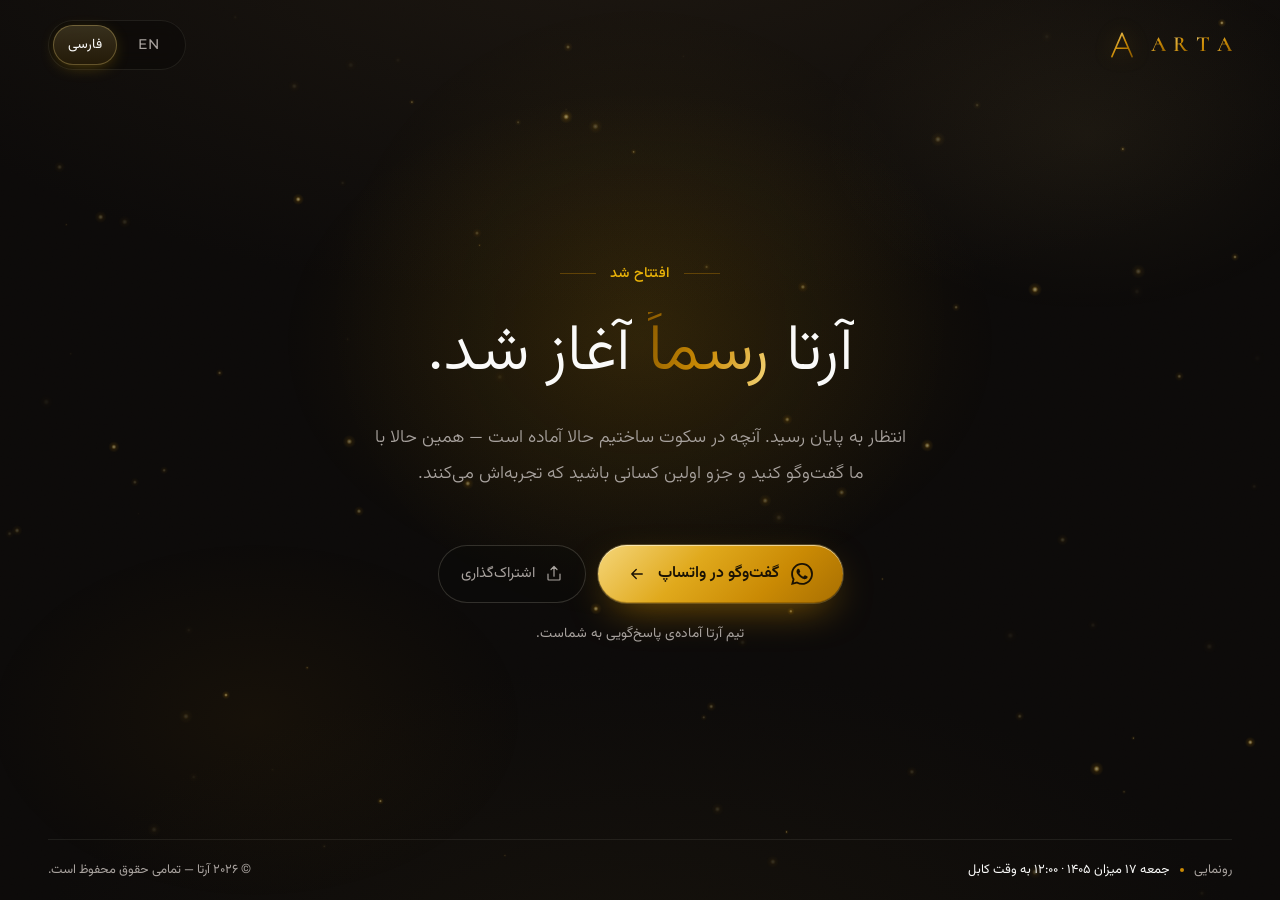
<file: index.html>
<!doctype html>
<html lang="fa" dir="rtl">
<head>
  <meta charset="utf-8">
  <meta name="viewport" content="width=device-width, initial-scale=1, viewport-fit=cover">
  <title>آرتا · به‌زودی</title>
  <meta name="description" content="آرتا به‌زودی رونمایی می‌کند. چیزی در حال شکل‌گرفتن است — اولین نفری باشید که خبردار می‌شود.">
  <meta name="theme-color" content="#0C0A09">
  <meta name="color-scheme" content="only dark">
  <meta name="supported-color-schemes" content="dark">
  <meta name="darkreader-lock">

  <meta property="og:type" content="website">
  <meta property="og:site_name" content="Arta">
  <meta property="og:title" content="آرتا · به‌زودی | Arta · Coming Soon">
  <meta property="og:description" content="چیزی در حال شکل‌گرفتن است. Something remarkable is taking shape.">
  <meta property="og:locale" content="fa_IR">
  <meta property="og:locale:alternate" content="en_US">
  <meta name="twitter:card" content="summary">
  <meta name="twitter:title" content="Arta · Coming Soon">
  <meta name="twitter:description" content="Something remarkable is taking shape.">

  <link rel="icon" type="image/svg+xml" href="data:image/svg+xml,%3Csvg xmlns='http://www.w3.org/2000/svg' viewBox='0 0 64 64'%3E %3Cdefs%3E %3ClinearGradient id='g' x1='0' y1='0' x2='1' y2='1'%3E %3Cstop offset='0' stop-color='#F5D67A'/%3E %3Cstop offset='.5' stop-color='#CA8A04'/%3E %3Cstop offset='1' stop-color='#8A5A00'/%3E %3C/linearGradient%3E %3C/defs%3E %3Crect width='64' height='64' rx='14' fill='#0C0A09'/%3E %3Crect x='1' y='1' width='62' height='62' rx='13' fill='none' stroke='url%28#g%29' stroke-opacity='.35' stroke-width='1.5'/%3E %3Cpath d='M32 13 L49 51 M32 13 L15 51 M22.5 37 H41.5' fill='none' stroke='url%28#g%29' stroke-width='3.5' stroke-linecap='round' stroke-linejoin='round'/%3E %3C/svg%3E">

  <link rel="preconnect" href="https://fonts.googleapis.com">
  <link rel="preconnect" href="https://fonts.gstatic.com" crossorigin>
  <link rel="stylesheet" href="https://fonts.googleapis.com/css2?family=Cormorant:wght@400;500;600&family=Montserrat:wght@300;400;500;600&family=Vazirmatn:wght@200;300;400;500;600&display=swap">
  <link rel="stylesheet" href="style.css">

  <script>
    // Runs before first paint: enable JS-only states and apply the saved language.
    (function () {
      var d = document.documentElement, lang = 'fa';
      d.classList.add('js');
      try {
        var q = new URLSearchParams(location.search).get('lang');
        lang = q === 'en' || q === 'fa' ? q : (localStorage.getItem('arta-lang') || 'fa');
      } catch (e) {}
      if (lang === 'en') { d.lang = 'en'; d.dir = 'ltr'; }
      // Failsafe: never leave the curtain closed if script.js can't load.
      setTimeout(function () { d.classList.add('is-ready', 'is-settled'); }, 4500);
    })();
  </script>
  <script src="script.js" defer></script>
</head>
<body>
  <!-- Intro curtain -->
  <div class="curtain" aria-hidden="true">
    <div class="curtain__half curtain__half--top"></div>
    <div class="curtain__half curtain__half--bottom"></div>
    <div class="curtain__line"></div>
  </div>

  <!-- Ambient layers -->
  <canvas class="dust" aria-hidden="true"></canvas>
  <div class="aura" aria-hidden="true"></div>
  <div class="glow" aria-hidden="true"></div>
  <div class="grain" aria-hidden="true"></div>
  <div class="flash" aria-hidden="true"></div>
  <div class="cursor" aria-hidden="true"></div>

  <div class="page">
    <header class="topbar">
      <div class="brand" aria-label="Arta" role="img">
        <svg class="brand__mark" viewBox="0 0 64 64" aria-hidden="true">
          <defs>
            <linearGradient id="brandGold" x1="0" y1="0" x2="1" y2="1">
              <stop offset="0" stop-color="#F5D67A"/>
              <stop offset=".5" stop-color="#CA8A04"/>
              <stop offset="1" stop-color="#8A5A00"/>
            </linearGradient>
          </defs>
          <path pathLength="100" d="M32 10 L51 54 M32 10 L13 54 M21.5 38 H42.5" fill="none" stroke="url(#brandGold)" stroke-width="3" stroke-linecap="round" stroke-linejoin="round"/>
        </svg>
        <span class="brand__word" aria-hidden="true"><span style="--i:0">A</span><span style="--i:1">R</span><span style="--i:2">T</span><span style="--i:3">A</span></span>
      </div>

      <div class="lang" role="group" aria-label="Language / زبان" dir="ltr">
        <span class="lang__pill" aria-hidden="true"></span>
        <button type="button" class="lang__btn" data-lang="fa" lang="fa" aria-pressed="true">فارسی</button>
        <button type="button" class="lang__btn" data-lang="en" lang="en" aria-pressed="false">EN</button>
      </div>
    </header>

    <main class="hero">
      <p class="eyebrow" data-reveal data-swap style="--d:0">
        <span class="eyebrow__line" aria-hidden="true"></span>
        <span data-i18n="eyebrow">به‌زودی</span>
        <span class="eyebrow__line" aria-hidden="true"></span>
      </p>

      <h1 class="title" data-i18n="title">چیزی در حال شکل‌گرفتن است.</h1>

      <p class="lede" data-i18n="lede" data-reveal data-swap style="--d:3">
        ماه‌ها در سکوت ساختیم؛ با دقتی که فقط وقتی ببینیدش، معنایش را می‌فهمید. آرتا به‌زودی پرده برمی‌دارد — و می‌خواهیم شما جزو اولین‌ها باشید.
      </p>

      <section class="countdown" aria-labelledby="cd-caption" data-reveal data-swap style="--d:4">
        <p class="countdown__caption" id="cd-caption">
          <span class="pulse" aria-hidden="true"></span>
          <span data-i18n="caption">تا لحظه‌ی رونمایی</span>
        </p>

        <div class="countdown__grid">
          <div class="unit" data-unit="days" style="--i:0">
            <svg class="unit__ring" aria-hidden="true"><rect pathLength="100" x="0" y="0" width="100%" height="100%" rx="20" ry="20"/></svg>
            <span class="unit__spot" aria-hidden="true"></span>
            <span class="unit__value" aria-hidden="true">۱۰</span>
            <span class="unit__label" data-i18n="days">روز</span>
          </div>
          <div class="unit" data-unit="hours" style="--i:1">
            <svg class="unit__ring" aria-hidden="true"><rect pathLength="100" x="0" y="0" width="100%" height="100%" rx="20" ry="20"/></svg>
            <span class="unit__spot" aria-hidden="true"></span>
            <span class="unit__value" aria-hidden="true">۰۰</span>
            <span class="unit__label" data-i18n="hours">ساعت</span>
          </div>
          <div class="unit" data-unit="minutes" style="--i:2">
            <svg class="unit__ring" aria-hidden="true"><rect pathLength="100" x="0" y="0" width="100%" height="100%" rx="20" ry="20"/></svg>
            <span class="unit__spot" aria-hidden="true"></span>
            <span class="unit__value" aria-hidden="true">۰۰</span>
            <span class="unit__label" data-i18n="minutes">دقیقه</span>
          </div>
          <div class="unit" data-unit="seconds" style="--i:3">
            <svg class="unit__ring" aria-hidden="true"><rect pathLength="100" x="0" y="0" width="100%" height="100%" rx="20" ry="20"/></svg>
            <span class="unit__spot" aria-hidden="true"></span>
            <span class="unit__value" aria-hidden="true">۰۰</span>
            <span class="unit__label" data-i18n="seconds">ثانیه</span>
          </div>
        </div>

        <p class="sr-only" id="cd-summary" aria-live="polite"></p>

        <div class="journey">
          <div class="journey__meta">
            <span data-i18n="journey">مسیر تا افتتاح</span>
            <span class="journey__pct" data-journey-pct>—</span>
          </div>
          <div class="journey__track" aria-hidden="true">
            <div class="journey__fill"></div>
            <span class="journey__head"></span>
          </div>
        </div>
      </section>

      <div class="actions" data-reveal data-swap style="--d:5">
        <a class="cta" data-cta data-magnetic href="https://wa.me/93728000690" target="_blank" rel="noopener">
          <span class="cta__shine" aria-hidden="true"></span>
          <span class="cta__inner">
            <svg class="cta__icon" viewBox="0 0 24 24" aria-hidden="true"><path fill="currentColor" d="M17.472 14.382c-.297-.149-1.758-.867-2.03-.967-.273-.099-.471-.148-.67.15-.197.297-.767.966-.94 1.164-.173.199-.347.223-.644.075-.297-.15-1.255-.463-2.39-1.475-.883-.788-1.48-1.761-1.653-2.059-.173-.297-.018-.458.13-.606.134-.133.298-.347.446-.52.149-.174.198-.298.298-.497.099-.198.05-.371-.025-.52-.075-.149-.669-1.612-.916-2.207-.242-.579-.487-.5-.669-.51-.173-.008-.371-.01-.57-.01-.198 0-.52.074-.792.372-.272.297-1.04 1.016-1.04 2.479 0 1.462 1.065 2.875 1.213 3.074.149.198 2.096 3.2 5.077 4.487.709.306 1.262.489 1.694.625.712.227 1.36.195 1.871.118.571-.085 1.758-.719 2.006-1.413.248-.694.248-1.289.173-1.413-.074-.124-.272-.198-.57-.347m-5.421 7.403h-.004a9.87 9.87 0 0 1-5.031-1.378l-.361-.214-3.741.982.998-3.648-.235-.374a9.86 9.86 0 0 1-1.51-5.26c.001-5.45 4.436-9.884 9.888-9.884 2.64 0 5.122 1.03 6.988 2.898a9.825 9.825 0 0 1 2.893 6.994c-.003 5.45-4.437 9.884-9.885 9.884m8.413-18.297A11.815 11.815 0 0 0 12.05 0C5.495 0 .16 5.335.157 11.892c0 2.096.547 4.142 1.588 5.945L.057 24l6.305-1.654a11.882 11.882 0 0 0 5.683 1.448h.005c6.554 0 11.89-5.335 11.893-11.893a11.821 11.821 0 0 0-3.48-8.413z"/></svg>
            <span class="cta__label" data-i18n="cta">وقتی تمام شد، خبرم کن</span>
            <svg class="cta__arrow" viewBox="0 0 24 24" aria-hidden="true"><path d="M5 12h14M13 6l6 6-6 6" fill="none" stroke="currentColor" stroke-width="1.8" stroke-linecap="round" stroke-linejoin="round"/></svg>
          </span>
        </a>

        <button class="ghost" type="button" data-share data-magnetic>
          <svg viewBox="0 0 24 24" aria-hidden="true"><path d="M4 12v7a1 1 0 0 0 1 1h14a1 1 0 0 0 1-1v-7M16 6l-4-4-4 4M12 2v13" fill="none" stroke="currentColor" stroke-width="1.6" stroke-linecap="round" stroke-linejoin="round"/></svg>
          <span data-i18n="share">اشتراک‌گذاری</span>
        </button>
      </div>

      <p class="hint" data-i18n="hint" data-reveal data-swap style="--d:6">بدون ثبت‌نام — فقط یک پیام در واتساپ، و اولین نفری خواهید بود که خبردار می‌شود.</p>
    </main>

    <footer class="footer" data-reveal data-swap style="--d:7">
      <p class="footer__date">
        <span data-i18n="unveil">رونمایی</span>
        <span class="footer__dot" aria-hidden="true"></span>
        <time datetime="2026-10-09T12:00:00+04:30" data-launch-date>جمعه ۱۷ میزان ۱۴۰۵ · ۱۲:۰۰ به وقت کابل</time>
      </p>
      <p class="footer__rights" data-i18n="rights">© ۲۰۲۶ آرتا — تمامی حقوق محفوظ است.</p>
    </footer>
  </div>

  <div class="toast" role="status" aria-live="polite"></div>

  <noscript>
    <style>.curtain,.dust,.cursor{display:none}</style>
  </noscript>
</body>
</html>
</file>
<file: style.css>
/* ==========================================================================
   Arta — Coming Soon
   ========================================================================== */

:root {
  /* Color */
  --bg: #0C0A09;
  --bg-2: #110F0D;
  --surface: rgba(255, 250, 240, 0.035);
  --surface-hover: rgba(255, 250, 240, 0.06);
  --text: #FAFAF9;
  --muted: #A8A29E;
  --border: rgba(255, 245, 225, 0.08);
  --border-strong: rgba(255, 245, 225, 0.16);
  --gold: #CA8A04;
  --gold-bright: #EAB308;
  --gold-soft: #F5D67A;
  --gold-deep: #8A5A00;
  --gold-grad: linear-gradient(110deg, #8A5A00 0%, #CA8A04 22%, #F5D67A 45%, #FFF1C2 50%, #F5D67A 55%, #CA8A04 78%, #8A5A00 100%);
  --on-gold: #1A1204;

  /* Type */
  --font-fa: 'Vazirmatn', system-ui, -apple-system, 'Segoe UI', Tahoma, sans-serif;
  --font-en: 'Montserrat', system-ui, -apple-system, 'Segoe UI', sans-serif;
  --font-display-en: 'Cormorant', 'Cormorant Garamond', Georgia, serif;
  --font-body: var(--font-fa);
  --font-display: var(--font-fa);
  --font-digits: var(--font-fa);

  /* Motion */
  --ease-out: cubic-bezier(0.16, 1, 0.3, 1);
  --ease-in-out: cubic-bezier(0.65, 0, 0.35, 1);
  --ease-back: cubic-bezier(0.34, 1.56, 0.64, 1);
  --intro: 1100ms;           /* when the curtain has opened */
  --stagger: 90ms;

  /* Shape */
  --radius: 20px;
  --gap: clamp(0.5rem, 2.2vw, 1.25rem);
  --gutter: clamp(16px, 4.5vw, 48px);

  /* The page is already dark: stop browsers (Samsung Internet, Chrome auto-dark)
     from re-colouring it, which turns the gold into a muddy red. */
  color-scheme: only dark;
}

@media (prefers-color-scheme: dark) {
  :root { color-scheme: only dark; }
}

html[lang="en"] {
  --font-body: var(--font-en);
  --font-display: var(--font-display-en);
  --font-digits: var(--font-display-en);
}

/* ---------- Base ---------- */

*,
*::before,
*::after { box-sizing: border-box; }

html {
  -webkit-text-size-adjust: 100%;
  text-size-adjust: 100%;
}

body {
  margin: 0;
  min-height: 100vh;
  min-height: 100dvh;
  background:
    radial-gradient(120% 80% at 50% -10%, #1d1710 0%, transparent 55%),
    radial-gradient(80% 60% at 50% 110%, #15110b 0%, transparent 60%),
    var(--bg);
  color: var(--text);
  font-family: var(--font-body);
  font-size: 1rem;
  line-height: 1.6;
  -webkit-font-smoothing: antialiased;
  -moz-osx-font-smoothing: grayscale;
  overflow-x: hidden;
}

::selection { background: rgba(202, 138, 4, 0.35); color: #fff; }

button { font: inherit; color: inherit; }

:focus-visible {
  outline: 2px solid var(--gold-bright);
  outline-offset: 4px;
  border-radius: 12px;
}

.sr-only {
  position: absolute !important;
  width: 1px; height: 1px;
  padding: 0; margin: -1px;
  overflow: hidden; clip: rect(0 0 0 0);
  white-space: nowrap; border: 0;
}

/* ---------- Ambient layers ---------- */

.dust,
.aura,
.glow,
.grain,
.flash {
  position: fixed;
  inset: 0;
  pointer-events: none;
}

.dust { z-index: 0; width: 100%; height: 100%; }

.aura {
  z-index: 0;
  background:
    radial-gradient(40vmax 28vmax at 50% 38%, rgba(202, 138, 4, 0.11), transparent 70%),
    radial-gradient(30vmax 20vmax at 20% 80%, rgba(138, 90, 0, 0.08), transparent 70%),
    radial-gradient(30vmax 20vmax at 85% 15%, rgba(245, 214, 122, 0.05), transparent 70%);
  animation: aura-breathe 12s var(--ease-in-out) infinite alternate;
}

@keyframes aura-breathe {
  from { opacity: 0.75; transform: scale(1); }
  to   { opacity: 1;    transform: scale(1.06); }
}

.glow {
  z-index: 1;
  background: radial-gradient(520px circle at var(--mx, 50%) var(--my, 35%), rgba(234, 179, 8, 0.075), transparent 60%);
  opacity: 0;
  transition: opacity 800ms var(--ease-out);
}
.has-pointer .glow { opacity: 1; }

.grain {
  z-index: 2;
  opacity: 0.07;
  mix-blend-mode: overlay;
  background-image: url("data:image/svg+xml,%3Csvg xmlns='http://www.w3.org/2000/svg' width='180' height='180'%3E%3Cfilter id='n'%3E%3CfeTurbulence type='fractalNoise' baseFrequency='.85' numOctaves='3' stitchTiles='stitch'/%3E%3C/filter%3E%3Crect width='100%25' height='100%25' filter='url(%23n)'/%3E%3C/svg%3E");
}

.flash {
  z-index: 3;
  opacity: 0;
  background: radial-gradient(circle at 50% 45%, rgba(255, 236, 170, 0.55), rgba(202, 138, 4, 0.18) 30%, transparent 65%);
}

/* ---------- Custom cursor (fine pointers only) ---------- */

.cursor {
  position: fixed;
  top: 0;
  left: 0;
  z-index: 90;
  width: 36px;
  height: 36px;
  margin: -18px 0 0 -18px;
  border: 1px solid rgba(245, 214, 122, 0.55);
  border-radius: 50%;
  pointer-events: none;
  opacity: 0;
  transform: translate3d(var(--cx, -100px), var(--cy, -100px), 0) scale(var(--cs, 1));
  transition: opacity 300ms ease, background-color 300ms ease, border-color 300ms ease;
}
.has-cursor .cursor { opacity: 1; }
.has-cursor .cursor.is-hover {
  background-color: rgba(234, 179, 8, 0.08);
  border-color: rgba(245, 214, 122, 0.9);
}
.has-cursor .cursor.is-down { background-color: rgba(234, 179, 8, 0.18); }
.cursor.is-hidden { opacity: 0 !important; }

/* ---------- Intro curtain ---------- */

.curtain {
  position: fixed;
  inset: 0;
  z-index: 100;
  pointer-events: none;
}
.curtain__half {
  position: absolute;
  left: 0;
  right: 0;
  height: 50.5%;
  background: var(--bg);
}
.curtain__half--top { top: 0; }
.curtain__half--bottom { bottom: 0; }
.curtain__line {
  position: absolute;
  top: 50%;
  left: 0;
  right: 0;
  height: 1px;
  margin-top: -0.5px;
  background: linear-gradient(90deg, transparent, var(--gold) 20%, var(--gold-soft) 50%, var(--gold) 80%, transparent);
  box-shadow: 0 0 24px 2px rgba(234, 179, 8, 0.45);
  transform: scaleX(0);
}

.is-ready .curtain__line { animation: curtain-line 1500ms var(--ease-in-out) forwards; }
.is-ready .curtain__half--top { animation: curtain-top 1000ms 550ms var(--ease-in-out) forwards; }
.is-ready .curtain__half--bottom { animation: curtain-bottom 1000ms 550ms var(--ease-in-out) forwards; }
.is-ready .curtain { animation: curtain-done 1ms 1700ms forwards; }

@keyframes curtain-line {
  0%   { transform: scaleX(0); opacity: 1; }
  40%  { transform: scaleX(1); opacity: 1; }
  100% { transform: scaleX(1); opacity: 0; }
}
@keyframes curtain-top { to { transform: translateY(-100%); } }
@keyframes curtain-bottom { to { transform: translateY(100%); } }
@keyframes curtain-done { to { visibility: hidden; } }

/* ---------- Layout ---------- */

.page {
  position: relative;
  z-index: 5;
  display: grid;
  grid-template-rows: auto 1fr auto;
  min-height: 100vh;
  min-height: 100dvh;
  padding:
    max(20px, env(safe-area-inset-top)) max(var(--gutter), env(safe-area-inset-right))
    max(20px, env(safe-area-inset-bottom)) max(var(--gutter), env(safe-area-inset-left));
}

/* ---------- Reveal choreography ---------- */

.js [data-reveal] { opacity: 0; }
.js.is-ready [data-reveal] {
  animation: reveal 1000ms var(--ease-out) forwards;
  animation-delay: calc(var(--intro) + var(--d, 0) * var(--stagger));
}

@keyframes reveal {
  from { opacity: 0; transform: translateY(18px); filter: blur(6px); }
  to   { opacity: 1; transform: none;             filter: blur(0); }
}

/* Language cross-fade */
[data-swap] { transition: opacity 220ms ease, filter 220ms ease, translate 220ms ease; }
[data-swap].is-swapping { opacity: 0; filter: blur(4px); translate: 0 6px; }

/* After the intro, drop the one-shot animations so transitions (language swap) run smoothly */
.js.is-settled [data-reveal],
.js.is-settled .lang { animation: none; opacity: 1; }
.js.is-settled [data-reveal].is-swapping { opacity: 0; }

/* ---------- Top bar ---------- */

.topbar {
  display: flex;
  align-items: center;
  justify-content: space-between;
  gap: 16px;
}

.brand {
  display: inline-flex;
  align-items: center;
  gap: 12px;
  direction: ltr;
  user-select: none;
}

.brand__mark {
  width: 34px;
  height: 34px;
  overflow: visible;
  filter: drop-shadow(0 0 10px rgba(234, 179, 8, 0.25));
}
.brand__mark path { stroke-dasharray: 100; stroke-dashoffset: 0; }
.js .brand__mark path { stroke-dashoffset: 100; }
.js.is-ready .brand__mark path {
  animation: draw 1600ms calc(var(--intro) - 300ms) var(--ease-in-out) forwards;
}
@keyframes draw { to { stroke-dashoffset: 0; } }

.brand__word {
  display: inline-flex;
  gap: 0.34em;
  font-family: var(--font-display-en);
  font-size: 1.35rem;
  font-weight: 600;
  line-height: 1;
  letter-spacing: 0;
}
.brand__word span {
  display: inline-block;
  background: var(--gold-grad);
  background-size: 300% 100%;
  background-position: 100% 0;
  -webkit-background-clip: text;
  background-clip: text;
  color: transparent;
  transition: background-position 1200ms var(--ease-out);
}
.js .brand__word span { opacity: 0; transform: translateY(60%); }
.js.is-ready .brand__word span {
  animation: letter-in 900ms var(--ease-out) forwards;
  animation-delay: calc(var(--intro) + var(--i) * 80ms);
}
@keyframes letter-in {
  from { opacity: 0; transform: translateY(60%); filter: blur(4px); }
  to   { opacity: 1; transform: none; filter: blur(0); }
}
.brand:hover .brand__word span { background-position: 0 0; }

/* Language switch */
.lang {
  position: relative;
  display: inline-grid;
  grid-template-columns: 1fr 1fr;
  padding: 4px;
  border: 1px solid var(--border);
  border-radius: 999px;
  background: rgba(12, 10, 9, 0.55);
  backdrop-filter: blur(10px);
  -webkit-backdrop-filter: blur(10px);
}
.js .lang { opacity: 0; }
.js.is-ready .lang { animation: reveal 900ms calc(var(--intro) + 200ms) var(--ease-out) forwards; }

.lang__pill {
  position: absolute;
  top: 4px;
  bottom: 4px;
  left: 4px;
  width: calc(50% - 4px);
  border-radius: 999px;
  background: linear-gradient(180deg, rgba(245, 214, 122, 0.18), rgba(202, 138, 4, 0.12));
  box-shadow: inset 0 0 0 1px rgba(245, 214, 122, 0.3), 0 4px 18px -6px rgba(234, 179, 8, 0.45);
  transition: transform 500ms var(--ease-back);
}
html[lang="en"] .lang__pill { transform: translateX(100%); }

.lang__btn {
  position: relative;
  min-width: 64px;
  min-height: 40px;
  padding: 0 14px;
  border: 0;
  border-radius: 999px;
  background: none;
  color: var(--muted);
  font-size: 0.85rem;
  cursor: pointer;
  transition: color 250ms ease;
}
.lang__btn[lang="fa"] { font-family: var(--font-fa); }
.lang__btn[lang="en"] { font-family: var(--font-en); font-weight: 500; letter-spacing: 0.08em; }
.lang__btn:hover,
.lang__btn[aria-pressed="true"] { color: var(--text); }

/* ---------- Hero ---------- */

.hero {
  display: flex;
  flex-direction: column;
  align-items: center;
  justify-content: center;
  width: 100%;
  max-width: 900px;
  margin: 0 auto;
  padding: clamp(32px, 7vh, 72px) 0;
  text-align: center;
}

.eyebrow {
  display: inline-flex;
  align-items: center;
  gap: 14px;
  margin: 0 0 clamp(18px, 3vh, 28px);
  color: var(--gold-soft);
  font-size: 0.9rem;
  font-weight: 500;
  letter-spacing: 0.02em;
}
html[lang="en"] .eyebrow {
  font-size: 0.72rem;
  letter-spacing: 0.42em;
  text-transform: uppercase;
  padding-left: 0.42em; /* balance trailing tracking */
}
.eyebrow__line {
  position: relative;
  width: 36px;
  height: 1px;
  overflow: hidden;
  background: rgba(202, 138, 4, 0.35);
}
.eyebrow__line::after {
  content: "";
  position: absolute;
  inset: 0;
  background: linear-gradient(90deg, transparent, var(--gold-soft), transparent);
  transform: translateX(-100%);
  animation: line-scan 3.2s var(--ease-in-out) infinite;
}
.eyebrow__line:last-child::after { animation-direction: reverse; }
@keyframes line-scan { 60%, 100% { transform: translateX(100%); } }

.title {
  margin: 0;
  max-width: 16ch;
  font-family: var(--font-display);
  font-size: clamp(2.1rem, 6vw, 4.1rem);
  font-weight: 300;
  line-height: 1.25;
  letter-spacing: -0.01em;
  text-wrap: balance;
}
html[lang="en"] .title {
  max-width: 18ch;
  font-size: clamp(2.6rem, 7vw, 5rem);
  font-weight: 500;
  line-height: 1.02;
  letter-spacing: -0.02em;
}

/* Word-by-word reveal (spans generated by app.js) */
.title .w {
  display: inline-block;
  overflow: hidden;
  padding: 0.08em 0.02em 0.16em;
  margin: -0.08em -0.02em -0.16em;
  vertical-align: top;
}
.title .w__i { display: inline-block; }
.js .title .w__i { transform: translateY(115%); }
.js.is-ready .title .w__i {
  animation: word-up 1100ms var(--ease-out) forwards;
  animation-delay: calc(var(--base, 0ms) + var(--i) * 75ms);
}
@keyframes word-up {
  from { transform: translateY(115%) rotate(2deg); }
  to   { transform: none; }
}

.title .gold {
  background: var(--gold-grad);
  background-size: 250% 100%;
  -webkit-background-clip: text;
  background-clip: text;
  color: transparent;
  animation: gold-flow 7s linear infinite;
}
html[lang="en"] .title .gold { font-style: italic; }
@keyframes gold-flow {
  from { background-position: 100% 0; }
  to   { background-position: -150% 0; }
}
/* When a word is both revealing and gold, run both animations on the right elements */
.js.is-ready .title .w__i.gold {
  animation:
    word-up 1100ms var(--ease-out) forwards calc(var(--base, 0ms) + var(--i) * 75ms),
    gold-flow 7s linear infinite;
}

.lede {
  max-width: 54ch;
  margin: clamp(18px, 3vh, 28px) 0 0;
  color: var(--muted);
  font-size: clamp(0.98rem, 1.6vw, 1.12rem);
  font-weight: 300;
  line-height: 2;
  text-wrap: pretty;
}
html[lang="en"] .lede { line-height: 1.8; max-width: 52ch; }

/* ---------- Countdown ---------- */

.countdown {
  width: 100%;
  max-width: 720px;
  margin-top: clamp(36px, 6vh, 56px);
}

.countdown__caption {
  display: inline-flex;
  align-items: center;
  gap: 10px;
  margin: 0 0 18px;
  color: var(--muted);
  font-size: 0.85rem;
}
html[lang="en"] .countdown__caption {
  font-size: 0.7rem;
  letter-spacing: 0.3em;
  text-transform: uppercase;
}

.pulse {
  position: relative;
  width: 6px;
  height: 6px;
  border-radius: 50%;
  background: var(--gold-bright);
  box-shadow: 0 0 10px rgba(234, 179, 8, 0.8);
}
.pulse::after {
  content: "";
  position: absolute;
  inset: 0;
  border-radius: 50%;
  border: 1px solid var(--gold-bright);
  opacity: 0;
}
.pulse.is-beat::after { animation: beat 1000ms var(--ease-out); }
@keyframes beat {
  from { opacity: 0.9; transform: scale(1); }
  to   { opacity: 0;   transform: scale(3.2); }
}

.countdown__grid {
  display: grid;
  grid-template-columns: repeat(4, minmax(0, 1fr));
  gap: var(--gap);
  perspective: 900px;
}

.unit {
  --rx: 0deg;
  --ry: 0deg;
  position: relative;
  display: flex;
  flex-direction: column;
  align-items: center;
  justify-content: center;
  gap: 6px;
  aspect-ratio: 1 / 1.08;
  padding: 12px 6px;
  border: 1px solid var(--border);
  border-radius: var(--radius);
  background:
    linear-gradient(180deg, rgba(255, 250, 240, 0.055), rgba(255, 250, 240, 0.012) 60%),
    rgba(17, 15, 13, 0.55);
  box-shadow:
    inset 0 1px 0 rgba(255, 245, 225, 0.06),
    0 24px 48px -28px rgba(0, 0, 0, 0.9);
  backdrop-filter: blur(8px);
  -webkit-backdrop-filter: blur(8px);
  transform: rotateX(var(--rx)) rotateY(var(--ry));
  transform-style: preserve-3d;
  transition: transform 600ms var(--ease-out), border-color 400ms ease, box-shadow 400ms ease;
}
.unit:hover {
  border-color: var(--border-strong);
  box-shadow:
    inset 0 1px 0 rgba(255, 245, 225, 0.1),
    0 30px 60px -30px rgba(202, 138, 4, 0.35);
}

/* Colon-like dots between units */
.unit:not(:last-child)::after {
  content: "";
  position: absolute;
  top: 50%;
  inset-inline-end: calc(var(--gap) / -2);
  width: 3px;
  height: 14px;
  margin-top: -14px;
  transform: translateX(50%);
  background:
    radial-gradient(circle, rgba(245, 214, 122, 0.55) 1.4px, transparent 1.6px) 0 0 / 3px 3px no-repeat,
    radial-gradient(circle, rgba(245, 214, 122, 0.55) 1.4px, transparent 1.6px) 0 11px / 3px 3px no-repeat;
  animation: blink 2s steps(1) infinite;
}
[dir="rtl"] .unit:not(:last-child)::after { transform: translateX(-50%); }
@keyframes blink { 50% { opacity: 0.25; } }

.unit__ring {
  position: absolute;
  inset: 0;
  width: 100%;
  height: 100%;
  overflow: visible;
  pointer-events: none;
}
.unit__ring rect {
  fill: none;
  stroke: var(--gold);
  rx: var(--radius);
  ry: var(--radius);
  stroke-width: 1.5;
  stroke-linecap: round;
  stroke-dasharray: 100 100;
  stroke-dashoffset: 100;
  filter: drop-shadow(0 0 4px rgba(234, 179, 8, 0.6));
  transition: stroke-dashoffset 1000ms linear;
}
.unit[data-unit="days"] .unit__ring rect,
.unit[data-unit="hours"] .unit__ring rect { transition-duration: 1600ms; transition-timing-function: var(--ease-out); }

.unit__spot {
  position: absolute;
  inset: 0;
  border-radius: inherit;
  background: radial-gradient(220px circle at var(--sx, 50%) var(--sy, 0%), rgba(234, 179, 8, 0.14), transparent 60%);
  opacity: 0;
  transition: opacity 400ms ease;
  pointer-events: none;
}
.unit:hover .unit__spot { opacity: 1; }

.unit__value {
  position: relative;
  display: inline-flex;
  direction: ltr;
  font-family: var(--font-digits);
  font-size: clamp(2.1rem, 8.4vw, 4.6rem);
  font-weight: 200;
  line-height: 1;
  font-variant-numeric: lining-nums tabular-nums;
  font-feature-settings: "lnum" 1, "tnum" 1;
  color: var(--text);
  transform: translateZ(30px);
  text-shadow: 0 0 30px rgba(245, 214, 122, 0.15);
}
html[lang="en"] .unit__value {
  font-size: clamp(2.5rem, 9.6vw, 5.2rem);
  font-weight: 500;
}

.digit {
  display: inline-grid;
  overflow: hidden;
  padding: 0.12em 0;
  margin: -0.12em 0;
}
html[lang="fa"] .digit { margin-inline: -0.035em; }
.digit > span {
  grid-area: 1 / 1;
  display: block;
  text-align: center;
}

.unit__label {
  position: relative;
  color: var(--muted);
  font-size: clamp(0.72rem, 1.8vw, 0.88rem);
  transform: translateZ(20px);
}
html[lang="en"] .unit__label {
  font-size: clamp(0.58rem, 1.5vw, 0.7rem);
  letter-spacing: 0.26em;
  text-transform: uppercase;
  padding-left: 0.26em;
}

/* Journey progress */
.journey {
  width: 100%;
  margin-top: clamp(22px, 3.5vh, 32px);
}
.journey__meta {
  display: flex;
  justify-content: space-between;
  margin-bottom: 10px;
  color: var(--muted);
  font-size: 0.8rem;
}
html[lang="en"] .journey__meta { font-size: 0.68rem; letter-spacing: 0.22em; text-transform: uppercase; }
.journey__pct { color: var(--gold-soft); font-variant-numeric: tabular-nums; }

.journey__track {
  --p: 0;
  position: relative;
  height: 2px;
  border-radius: 2px;
  background: rgba(255, 245, 225, 0.08);
}
.journey__fill {
  position: absolute;
  inset: 0;
  border-radius: inherit;
  background: linear-gradient(90deg, var(--gold-deep), var(--gold), var(--gold-soft));
  transform: scaleX(var(--p));
  transform-origin: left center;
  transition: transform 1200ms var(--ease-out);
}
[dir="rtl"] .journey__fill {
  background: linear-gradient(270deg, var(--gold-deep), var(--gold), var(--gold-soft));
  transform-origin: right center;
}
.journey__head {
  position: absolute;
  top: 50%;
  inset-inline-start: calc(var(--p) * 100%);
  width: 8px;
  height: 8px;
  margin: -4px;
  border-radius: 50%;
  background: #FFF1C2;
  box-shadow: 0 0 0 4px rgba(234, 179, 8, 0.18), 0 0 16px 3px rgba(234, 179, 8, 0.7);
  transition: inset-inline-start 1200ms var(--ease-out);
}
.journey__head::after {
  content: "";
  position: absolute;
  inset: -6px;
  border-radius: 50%;
  border: 1px solid rgba(245, 214, 122, 0.6);
  animation: ping 2.4s var(--ease-out) infinite;
}
@keyframes ping {
  from { opacity: 0.8; transform: scale(0.6); }
  to   { opacity: 0;   transform: scale(2); }
}

/* ---------- Actions ---------- */

.actions {
  display: flex;
  flex-wrap: wrap;
  align-items: center;
  justify-content: center;
  gap: 12px;
  margin-top: clamp(36px, 6vh, 52px);
}

.cta,
.ghost {
  --tx: 0px;
  --ty: 0px;
  position: relative;
  display: inline-flex;
  align-items: center;
  justify-content: center;
  min-height: 58px;
  border-radius: 999px;
  text-decoration: none;
  cursor: pointer;
  -webkit-tap-highlight-color: transparent;
  transform: translate3d(var(--tx), var(--ty), 0);
  transition:
    transform 500ms var(--ease-out),
    box-shadow 400ms ease,
    background-color 300ms ease,
    border-color 300ms ease,
    color 300ms ease;
}

.cta {
  overflow: hidden;
  isolation: isolate;
  padding: 0 30px;
  background: linear-gradient(135deg, #F5D67A 0%, #E0A91C 38%, #CA8A04 70%, #A86F02 100%);
  color: var(--on-gold);
  font-weight: 600;
  font-size: 1rem;
  box-shadow:
    inset 0 1px 0 rgba(255, 250, 230, 0.6),
    inset 0 -1px 0 rgba(90, 55, 0, 0.35),
    0 14px 40px -14px rgba(202, 138, 4, 0.75),
    0 0 0 1px rgba(245, 214, 122, 0.25);
}
html[lang="en"] .cta { font-size: 0.92rem; letter-spacing: 0.02em; }
.cta:hover {
  box-shadow:
    inset 0 1px 0 rgba(255, 250, 230, 0.7),
    inset 0 -1px 0 rgba(90, 55, 0, 0.35),
    0 20px 56px -12px rgba(234, 179, 8, 0.85),
    0 0 0 5px rgba(245, 214, 122, 0.12);
}
.cta:active,
.ghost:active { transform: translate3d(var(--tx), var(--ty), 0) scale(0.97); transition-duration: 120ms; }

.cta__inner {
  position: relative;
  z-index: 2;
  display: inline-flex;
  align-items: center;
  gap: 12px;
  transform: translate3d(calc(var(--tx) * 0.35), calc(var(--ty) * 0.35), 0);
  transition: transform 500ms var(--ease-out);
}
.cta__icon {
  width: 22px;
  height: 22px;
  flex: none;
  transition: transform 600ms var(--ease-back);
}
.cta:hover .cta__icon { transform: rotate(-12deg) scale(1.1); }
.cta__arrow {
  width: 18px;
  height: 18px;
  flex: none;
  transition: transform 500ms var(--ease-out);
}
[dir="rtl"] .cta__arrow { transform: scaleX(-1); }
.cta:hover .cta__arrow { transform: translateX(4px); }
[dir="rtl"] .cta:hover .cta__arrow { transform: scaleX(-1) translateX(4px); }

/* Sweeping light — on hover and every few seconds as an idle invitation */
.cta__shine {
  position: absolute;
  inset: 0;
  z-index: 1;
  background: linear-gradient(105deg, transparent 30%, rgba(255, 255, 255, 0.65) 48%, rgba(255, 255, 255, 0.2) 52%, transparent 70%);
  transform: translateX(-120%);
  animation: shine 6s 3s var(--ease-in-out) infinite;
}
.cta:hover .cta__shine { animation: shine-once 900ms var(--ease-out); }
@keyframes shine { 0%, 80% { transform: translateX(-120%); } 100% { transform: translateX(120%); } }
@keyframes shine-once { from { transform: translateX(-120%); } to { transform: translateX(120%); } }

.ripple {
  position: absolute;
  z-index: 1;
  width: 16px;
  height: 16px;
  margin: -8px 0 0 -8px;
  border-radius: 50%;
  background: rgba(255, 255, 255, 0.55);
  pointer-events: none;
  animation: ripple 700ms var(--ease-out) forwards;
}
.ghost .ripple { background: rgba(245, 214, 122, 0.35); }
@keyframes ripple { to { transform: scale(26); opacity: 0; } }

.ghost {
  overflow: hidden;
  gap: 10px;
  padding: 0 22px;
  border: 1px solid var(--border-strong);
  background: rgba(12, 10, 9, 0.4);
  color: var(--muted);
  font-size: 0.92rem;
  backdrop-filter: blur(8px);
  -webkit-backdrop-filter: blur(8px);
}
html[lang="en"] .ghost { font-size: 0.85rem; }
.ghost svg { width: 18px; height: 18px; transition: transform 500ms var(--ease-back); }
.ghost:hover {
  border-color: rgba(245, 214, 122, 0.4);
  background: var(--surface-hover);
  color: var(--text);
}
.ghost:hover svg { transform: translateY(-2px); }

.hint {
  max-width: 44ch;
  margin: 18px 0 0;
  color: var(--muted);
  font-size: 0.85rem;
  line-height: 1.9;
}
html[lang="en"] .hint { font-size: 0.8rem; line-height: 1.7; }

/* ---------- Footer ---------- */

.footer {
  display: flex;
  flex-wrap: wrap;
  align-items: center;
  justify-content: space-between;
  gap: 8px 24px;
  padding-top: 20px;
  border-top: 1px solid var(--border);
  color: var(--muted);
  font-size: 0.8rem;
}
.footer p { margin: 0; }
.footer__date { display: inline-flex; align-items: center; gap: 10px; flex-wrap: wrap; }
.footer__date time { color: var(--text); }
.footer__dot {
  width: 4px;
  height: 4px;
  border-radius: 50%;
  background: var(--gold);
}

/* ---------- Toast ---------- */

.toast {
  position: fixed;
  left: 50%;
  bottom: max(24px, env(safe-area-inset-bottom));
  z-index: 80;
  padding: 12px 20px;
  border: 1px solid rgba(245, 214, 122, 0.25);
  border-radius: 999px;
  background: rgba(20, 17, 14, 0.9);
  color: var(--text);
  font-size: 0.88rem;
  box-shadow: 0 20px 50px -20px rgba(0, 0, 0, 0.9);
  backdrop-filter: blur(12px);
  -webkit-backdrop-filter: blur(12px);
  opacity: 0;
  transform: translate(-50%, 16px) scale(0.96);
  transition: opacity 300ms ease, transform 500ms var(--ease-back);
  pointer-events: none;
  white-space: nowrap;
}
.toast:empty { display: none; }
.toast.is-visible { opacity: 1; transform: translate(-50%, 0) scale(1); }

/* ---------- Launched state ---------- */

.is-launched .eyebrow { color: var(--gold-bright); }
.is-launched .aura { animation-duration: 5s; }

/* ---------- Responsive ---------- */

@media (max-width: 560px) {
  :root { --radius: 14px; }
  .unit { aspect-ratio: 1 / 1.2; padding: 10px 4px; gap: 4px; }
  .unit:not(:last-child)::after { display: none; }
  .actions { flex-direction: column; align-items: stretch; width: 100%; max-width: 360px; }
  .cta, .ghost { width: 100%; }
  .footer { justify-content: center; text-align: center; }
  .footer__date { justify-content: center; }
  .brand__word { font-size: 1.15rem; }
  .brand__mark { width: 28px; height: 28px; }
}

@media (max-height: 700px) and (min-width: 561px) {
  .hero { padding: 24px 0; }
  .countdown { margin-top: 28px; }
  .actions { margin-top: 28px; }
}

/* Hover-only effects stay off on touch devices */
@media (hover: none) {
  .unit { transform: none; }
  .unit__spot { display: none; }
}

/* ---------- Reduced motion ---------- */

@media (prefers-reduced-motion: reduce) {
  *,
  *::before,
  *::after {
    animation-duration: 1ms !important;
    animation-delay: 0ms !important;
    animation-iteration-count: 1 !important;
    transition-duration: 1ms !important;
  }
  .curtain,
  .cursor,
  .cta__shine,
  .journey__head::after { display: none; }
  .title .gold { background-position: 50% 0; }
}
</file>
